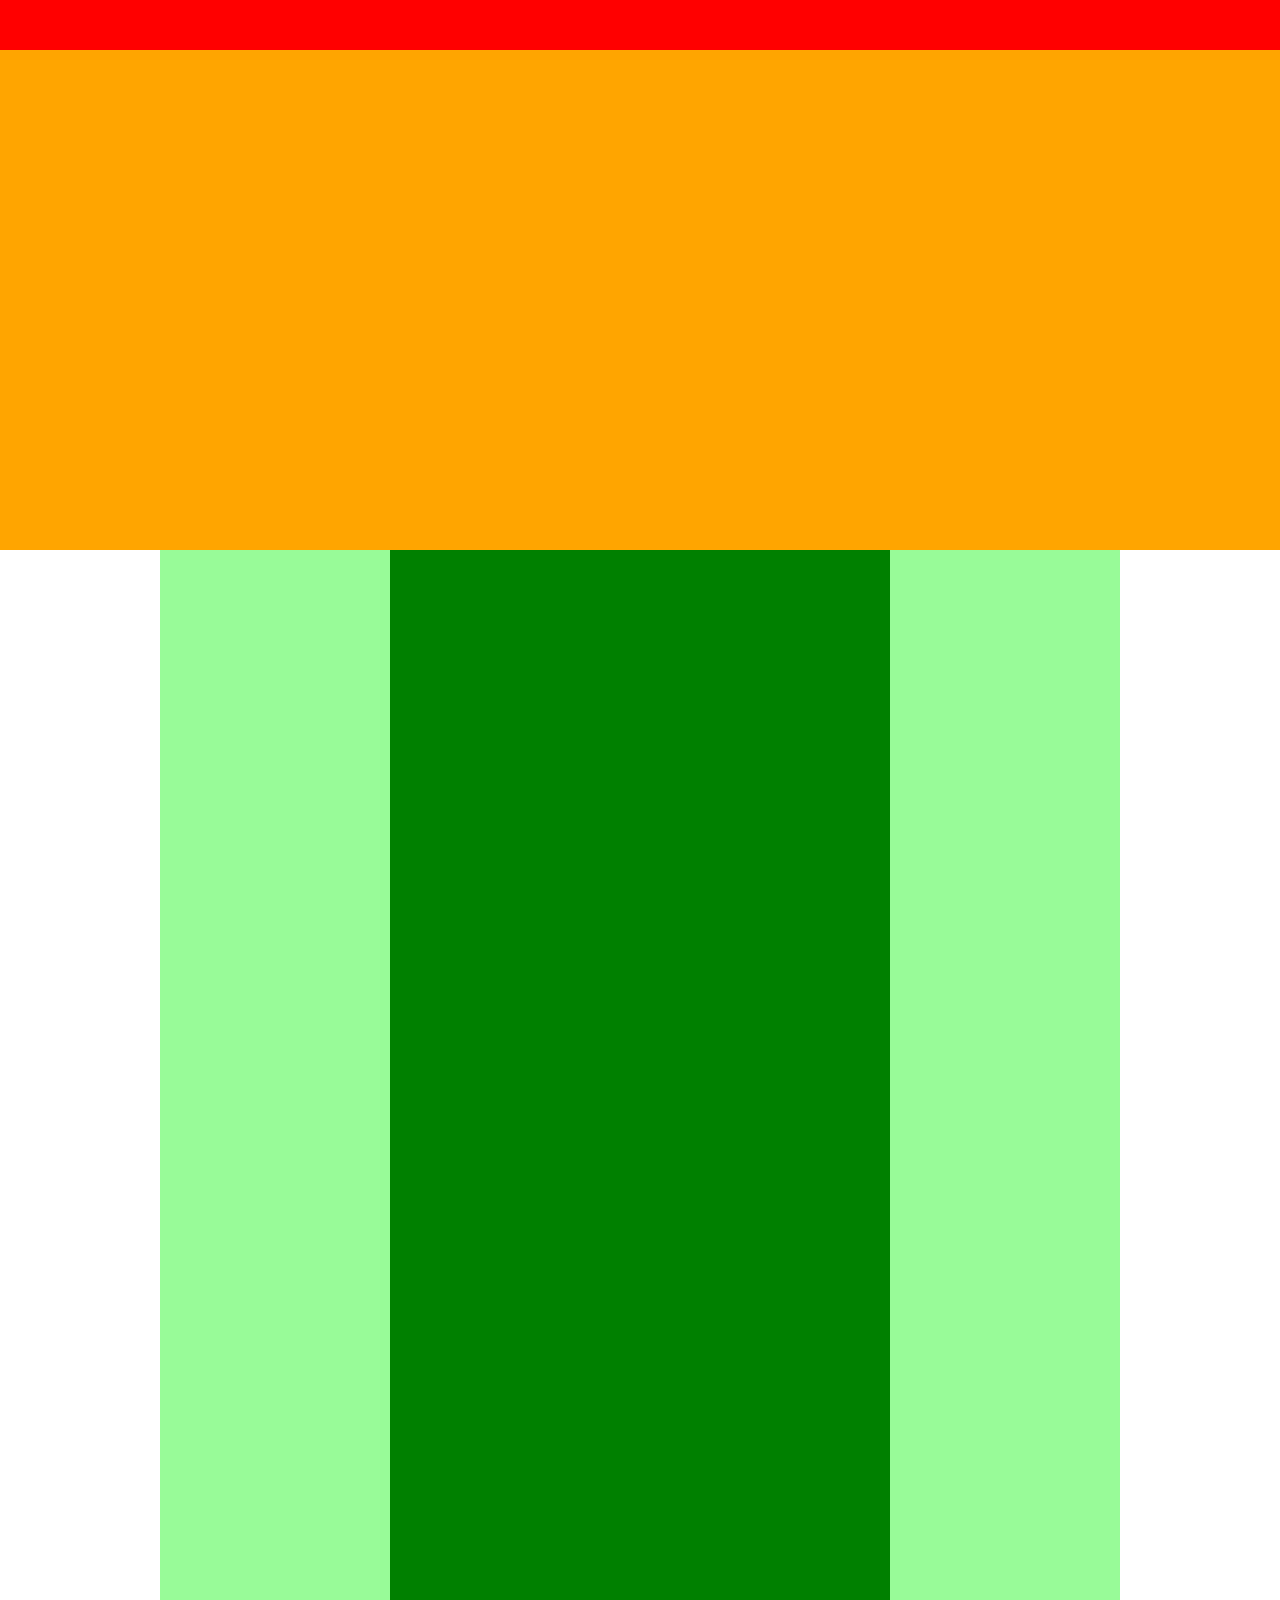
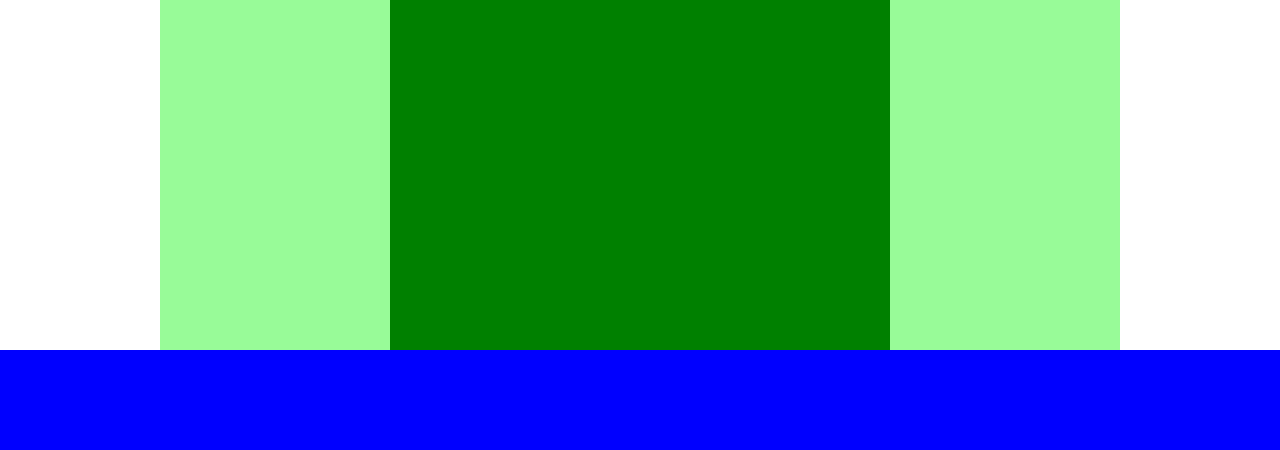
<file: index.html>
<!DOCTYPE html>
<html>
<head>
    <meta charset="UTF-8">
    <link rel="stylesheet" href="style.css">
    <title>CARAVAN</title>
</head>
<body>
	 <div class="header">
     </div>
	 <div class="main-visual">
	 </div>
	 <div class="main clearfix">
	 	<div class="blog"></div>
	 </div>
	 <div class="footer"></div>
</body>
</html>
</file>
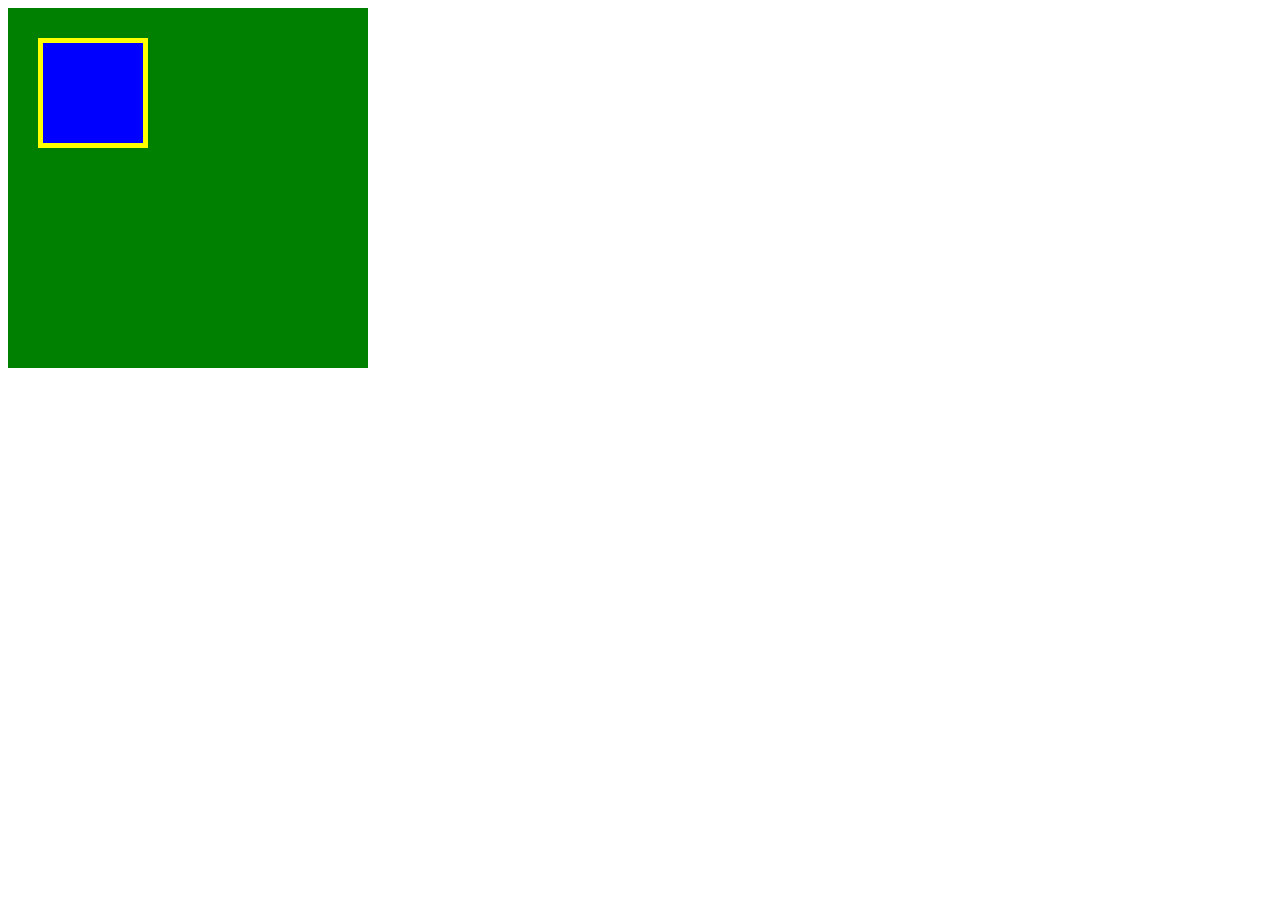
<file: box.html>
<!DOCTYPE html>
<html>
<head>
    <meta charset="UTF-8">
    <!-- CSSファイルの読み込み -->
    <link rel="stylesheet" href="box.css">
    <title>BOX</title>
</head>
<body>
    <div class="box1">
    	<div class="box2"></div>
    </div>
</body>
</html>
</file>
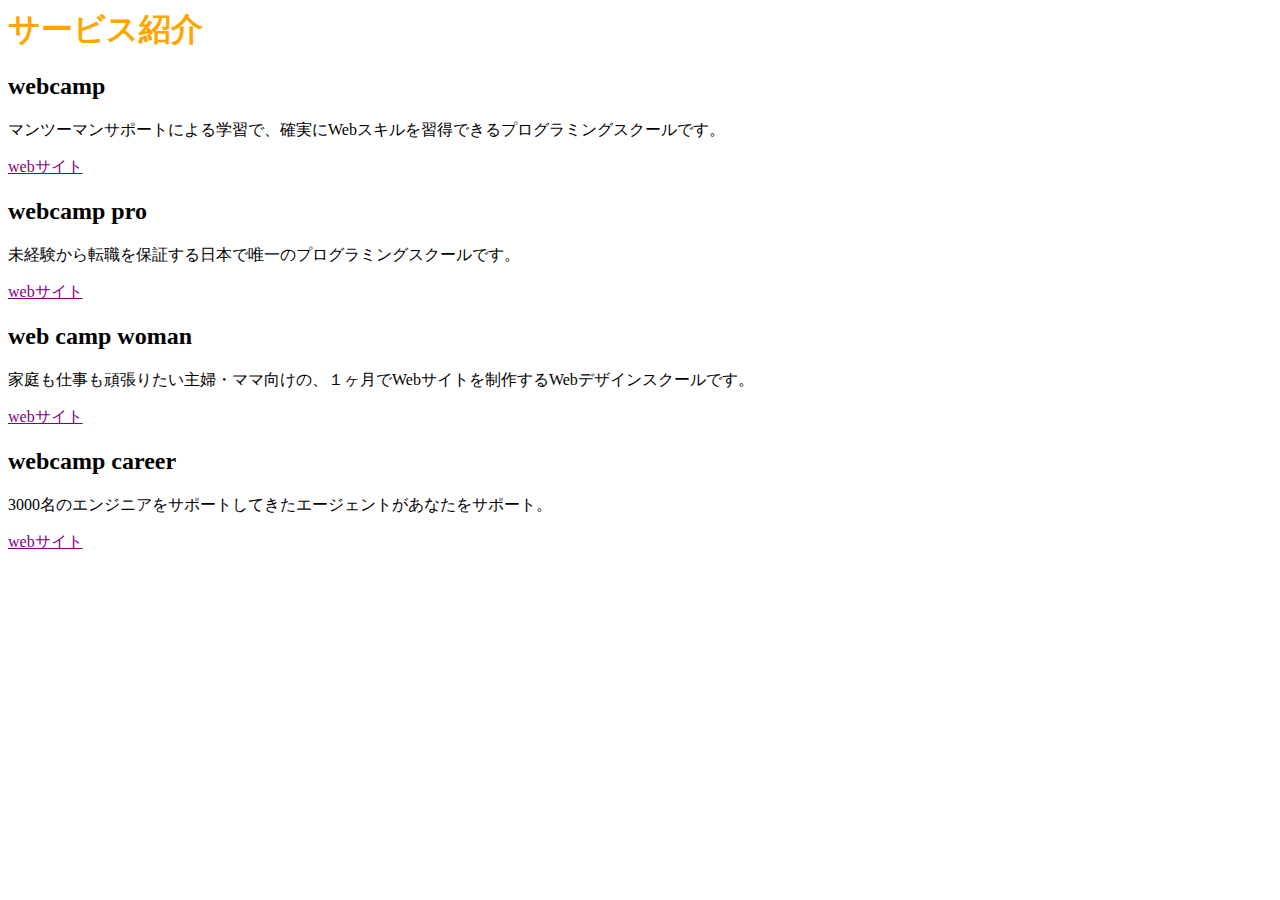
<file: execise2.html>
<body>
	<h1>サービス紹介</h1>
	<h2>webcamp</h2>
	<p>マンツーマンサポートによる学習で、確実にWebスキルを習得できるプログラミングスクールです。</p>
	<a href = "https://web-camp.io/">webサイト</a>
	<h2>webcamp pro</h2>
	<p>未経験から転職を保証する日本で唯一のプログラミングスクールです。</p>
	<a href = "https://web-camp.io/">webサイト</a>
	<h2>web camp woman</h2>
	<p>家庭も仕事も頑張りたい主婦・ママ向けの、１ヶ月でWebサイトを制作するWebデザインスクールです。</p>
	<a href = "https://web-camp.io/">webサイト</a>
	<h2>webcamp career</h2>
	<p>3000名のエンジニアをサポートしてきたエージェントがあなたをサポート。</p>
	<a href = "https://web-camp.io/">webサイト</a>
	<link rel="stylesheet" href="execise2.css">
</body>
</html>
</file>
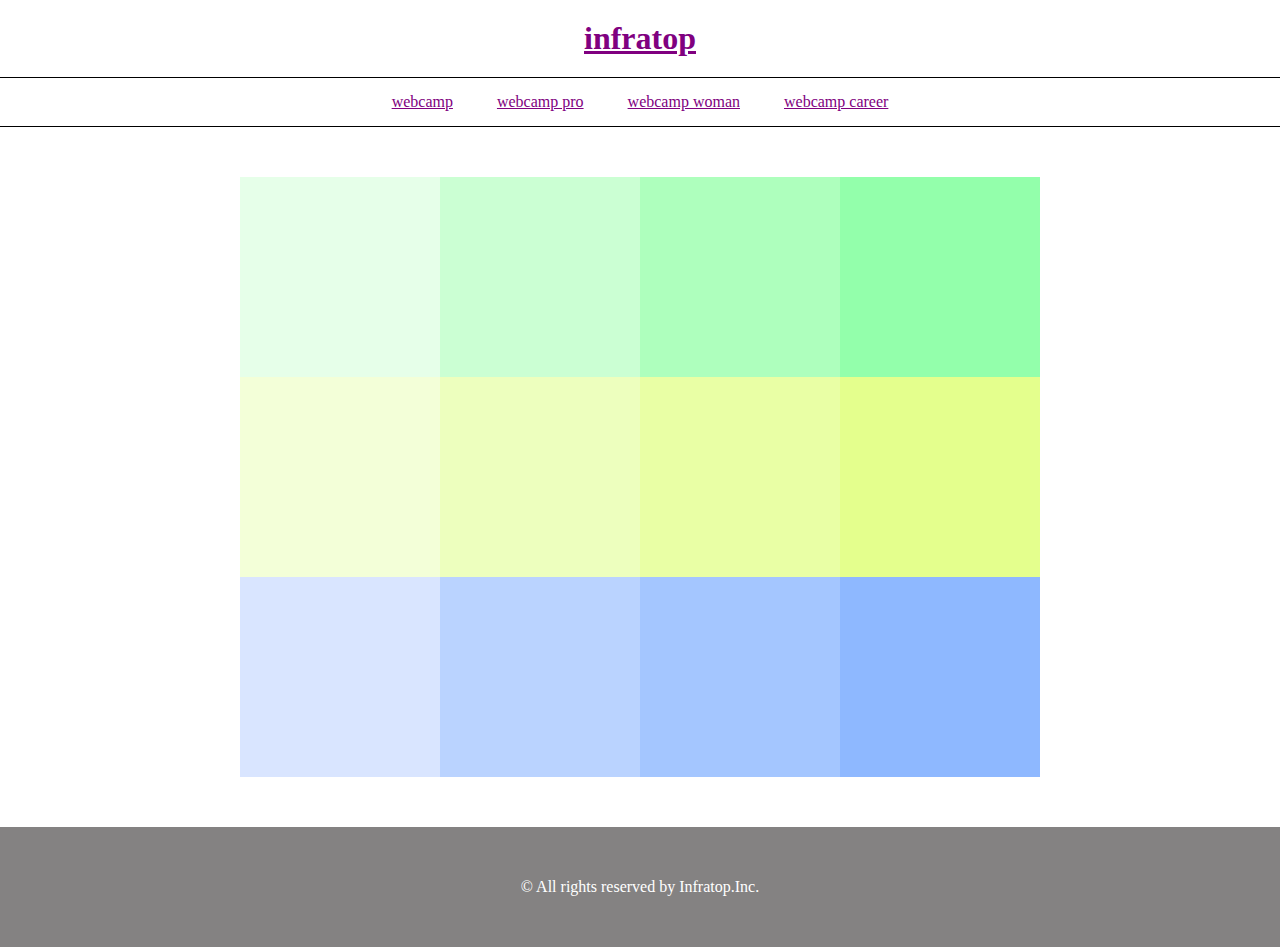
<file: index2.html>
<!DOCTYPE html>
<html>
<head>
    <meta charset="UTF-8">
    <link rel="stylesheet" href="style2.css">
    <title>CARAVAN</title>
</head>
<body>
	<header>
		<h1 class="headline">
			<a href="index2.html">infratop</a>
		</h1>
	</header>
	<nav>
		<ul class="nav-list">
			<li class="nav-list-item">
                <a href="index2.html">webcamp</a>
            </li>
            <li class="nav-list-item">
            	<a href="index2.html">webcamp pro</a>
            </li>
            <li class="nav-list-item">
            	<a href="index2.html">webcamp woman</a>
            </li>
            <li class="nav-list-item">
            	<a href="index2.html">webcamp career</a>
            </li>
        </ul>
	</nav>
	<main>
		 <div class="main clearfix">
	 		<div class="group1">
	 			<div class=box1></div>
	 			<div class=box2></div>
	 			<div class=box3></div>
	 			<div class=box4></div>
	 		</div>
	 		<div class="group2">
	 			<div class=box5></div>
	 			<div class=box6></div>
	 			<div class=box7></div>
	 			<div class=box8></div>
	 		</div>
	 		<div class="group3">
	 			<div class=box9></div>
	 			<div class=box10></div>
	 			<div class=box11></div>
	 			<div class=box12></div>
	 		</div>
	 	</div>
	</main>
	 <footer>
	 	<p class="footer-text">© All rights reserved by Infratop.Inc.</p>
	 </footer>
</body>
</html>
</file>
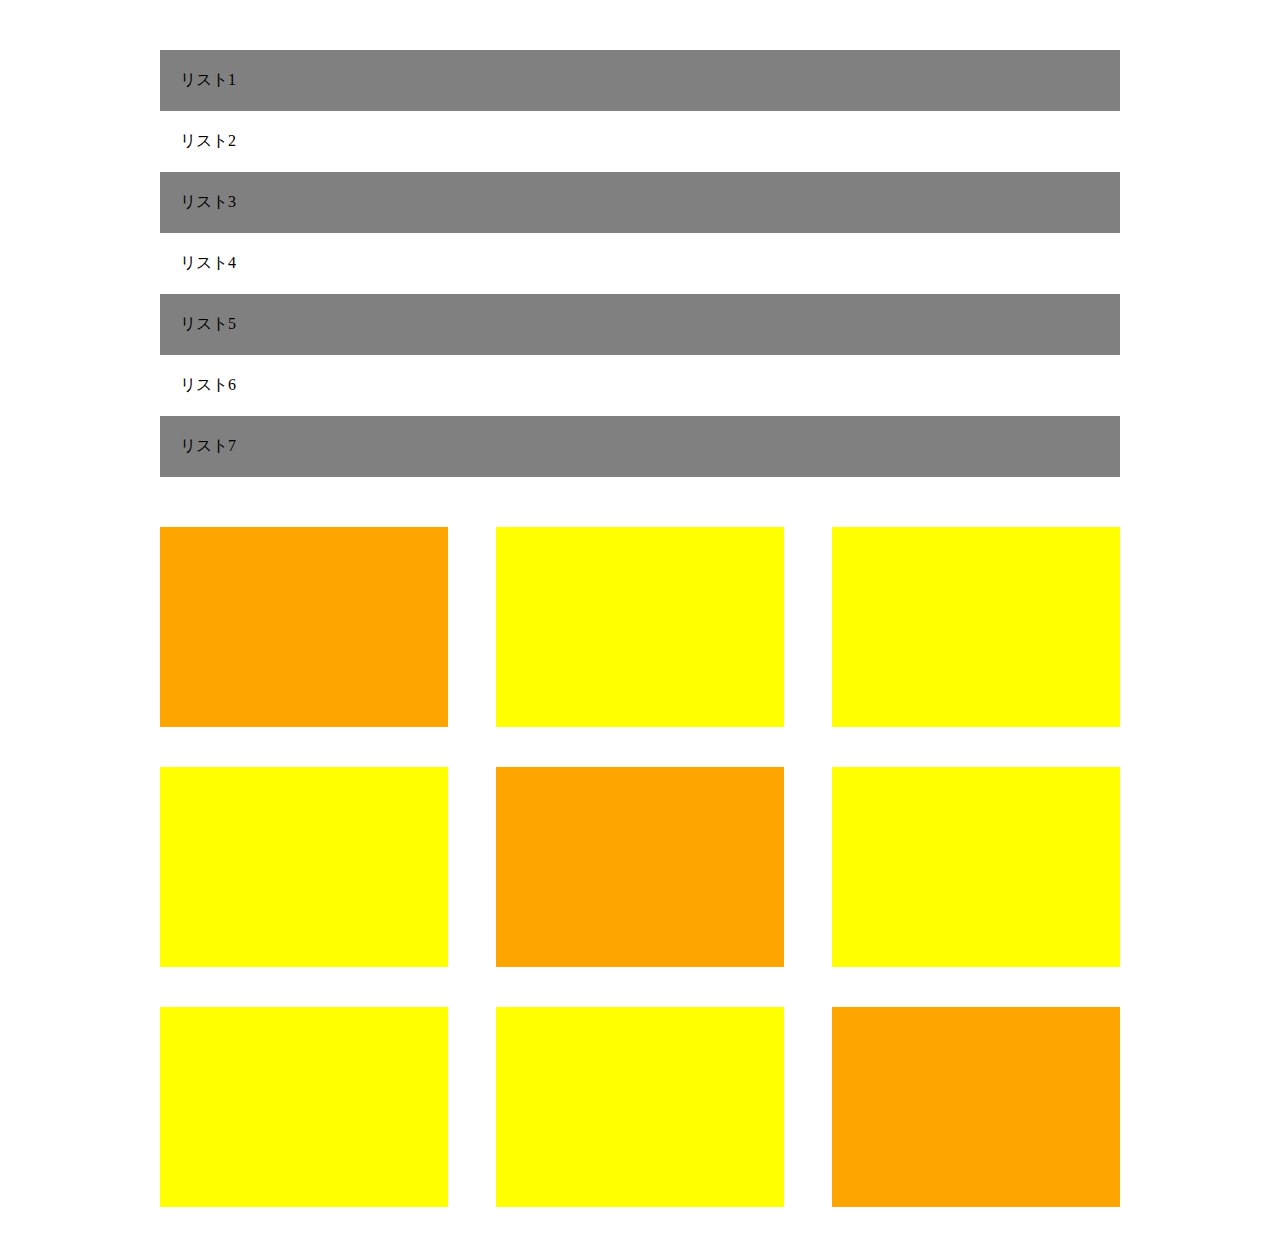
<file: index5.html>
<!DOCTYPE html>
<html>
<head>
  <meta charset="UTF-8">
  <!-- CSSファイルの読み込み -->
  <link rel="stylesheet" href="style5.css">
</head>
<body>
  <div class="list-group">
    <p class="list">リスト1</p>
    <p class="list">リスト2</p>
    <p class="list">リスト3</p>
    <p class="list">リスト4</p>
    <p class="list">リスト5</p>
    <p class="list">リスト6</p>
    <p class="list">リスト7</p>
  </div>
  <div class="box-group">
    <div class="box1"></div>
    <div class="box2"></div>
    <div class="box3"></div>
    <div class="box4"></div>
    <div class="box5"></div>
    <div class="box6"></div>
    <div class="box7"></div>
    <div class="box8"></div>
    <div class="box9"></div>
  </div>
</body>
</html>
</file>
<file: style.css>
* {
    margin: 0;
    padding: 0;
    box-sizing: border-box;
}
.clearfix::after {
    content: "";
    display: block;
    clear: both;
}
.header {
    width: 100%;
    height: 50px;
    background-color: red;
}
.main-visual {
    width: 100%;
    height: 500px;
    background-color: orange;
}
.main {
    width: 960px;
    background-color: palegreen;
    margin: 0 auto;
}
.blog{
	width:500px;
	height:1400px;
	background-color:green;
	margin: 0 auto;
}
.footer {
    width: 100%;
    height: 100px;
    background-color: blue;
}
</file>
<file: box.css>
.box1 {
    width: 300px;
    height: 300px;
    background-color: green;
    padding: 30px;
}
.box2 {
    width: 100px;
    height: 100px;
    background-color: blue;

    border: 5px solid yellow;
}
</file>
<file: execise2.css>
h1{color:orange;}
a{color:purple;}
</file>
<file: style2.css>
* {
    margin: 0;
    padding: 0;
    box-sizing: border-box;
     color: #6c6b6b;
}
a{
    color:purple;
}
.clearfix::after {
    content: "";
    display: block;
    clear: both;
}
header {
    padding: 20px 0;
    margin: 0 auto;
    text-align: center;
}
header .headline{
    font-size: 32px;
}
.nav-list {
    text-align: center;
    border-top: solid 1px black;
    border-bottom: solid 1px black;
    padding: 15px 0;
    margin: 0 auto;
}
.nav-list-item {
    list-style: none;
    display: inline-block;
    margin: 0 20px;
}
main {
    width: 800px;
    padding: 50px 0;
    margin: 0 auto;
}
.box1{
    width: 200px;
    height:200px;
    background-color:#e6ffe9;
    float: left;

}
.box2{
    width: 200px;
    height:200px;
    background-color:#cbffd3;
    float: left;
}
.box3{
    width: 200px;
    height:200px;
    background-color:#aeffbd;
    float: left;
}
.box4{
    width: 200px;
    height:200px;
    background-color:#93ffab;
    float: left;
}
.box5{
    width: 200px;
    height:200px;
    background-color:#f3ffd8;
    float: left;
}
.box6{
    width: 200px;
    height:200px;
    background-color:#edffbe;
    float: left;
}
.box7{
    width: 200px;
    height:200px;
    background-color:#e9ffa5;
    float: left;
}
.box8{
    width: 200px;
    height:200px;
    background-color:#e4ff8d;
    float: left;
}
.box9{
    width: 200px;
    height:200px;
    background-color:#d9e5ff;
    float: left;
}
.box10{
    width: 200px;
    height:200px;
    background-color:#bad3ff;
    float: left;
}
.box11{
    width: 200px;
    height:200px;
    background-color:#a4c6ff;
    float: left;
}
.box12{
    width: 200px;
    height:200px;
    background-color:#8eb8ff;
    float: left;
}
footer{
    width: 100%;
    height:120px;
    text-align: center;
    line-height: 120px;
    background-color: #848282;
}
.footer-text {
    color: #fff;
}
</file>
<file: style5.css>
* {
  margin: 0 auto;
  padding: 0px;
  padding-bottom: 50px;
  box-sizing: border-box;
}
body{
    width: 960px;
}
.list-group{
    margin: 0;
    padding-top:50px;
    padding-bottom:50px;
}
.list{
    padding:20px;
}
.list:nth-child(odd){
    background-color: gray;
}
.box1{
    width: 30%;
    height: 200px;
    margin-right: 5%;
    margin-bottom: 40px;
    float: left;
    background-color: orange;
}
.box2{
    width: 30%;
    height: 200px;
    margin-right: 5%;
    margin-bottom: 40px;
    float: left;
    background-color: yellow;
}
.box3{
    width: 30%;
    height: 200px;
    margin-bottom: 40px;
    float: left;
    background-color: yellow;
}
.box4{
    width: 30%;
    height: 200px;
    margin-right: 5%;
    margin-bottom: 40px;
    float: left;
    background-color: yellow;
}
.box5{
    width: 30%;
    height: 200px;
    margin-right: 5%;
    margin-bottom: 40px;
    float: left;
    background-color: orange;
}
.box6{
    width: 30%;
    height: 200px;
    margin-bottom: 40px;
    float: left;
    background-color: yellow;
}
.box7{
    width: 30%;
    height: 200px;
    margin-right: 5%;
    float: left;
    background-color: yellow;
}
.box8{
    width: 30%;
    height: 200px;
    margin-right: 5%;
    float: left;
    background-color: yellow;
}
.box9{
    width: 30%;
    height: 200px;
    float: left;
    background-color: orange;
}
</file>
